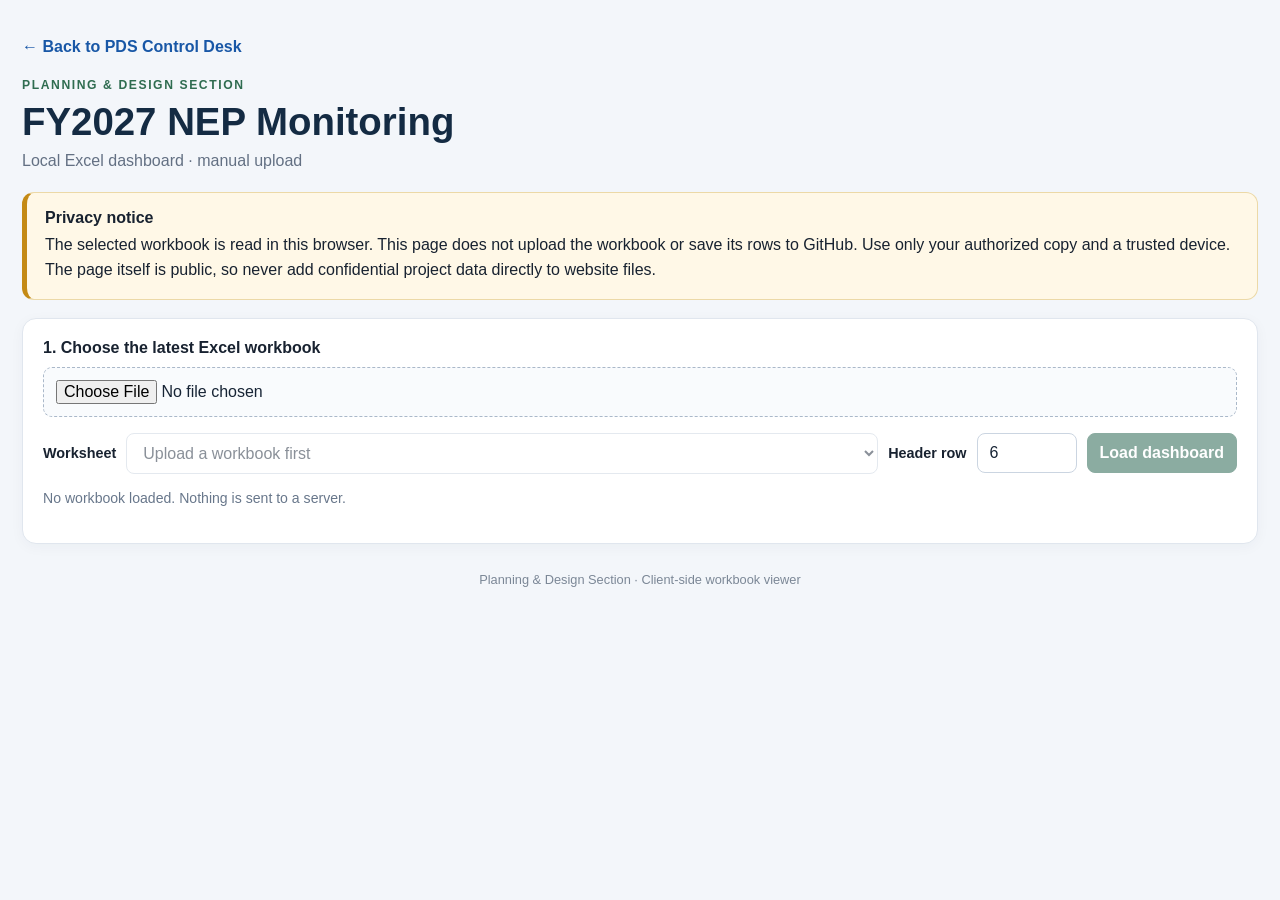
<file: excel-dashboard.html>
<!DOCTYPE html>
<html lang="en">
<head>
  <meta charset="UTF-8">
  <meta name="viewport" content="width=device-width, initial-scale=1">
  <meta name="robots" content="noindex,nofollow">
  <title>PDS | Local Excel Monitoring Dashboard</title>
  <link rel="stylesheet" href="excel-dashboard.css">
<script src="./vendor/xlsx.full.min.js"></script>
</head>
<body>
  <main class="wrap">
    <header class="top">
      <a class="back" href="./index.html">← Back to PDS Control Desk</a>
      <p class="eyebrow">PLANNING &amp; DESIGN SECTION</p>
      <h1>FY2027 NEP Monitoring</h1>
      <p class="sub">Local Excel dashboard · manual upload</p>
    </header>

    <section class="privacy" role="note">
      <strong>Privacy notice</strong>
      <p>The selected workbook is read in this browser. This page does not upload the workbook or save its rows to GitHub. Use only your authorized copy and a trusted device. The page itself is public, so never add confidential project data directly to website files.</p>
    </section>

    <section class="panel upload-panel">
      <label for="workbookFile">1. Choose the latest Excel workbook</label>
      <input id="workbookFile" type="file" accept=".xlsx,.xlsm,.xls">
      <div class="controls">
        <label for="sheetSelect">Worksheet</label>
        <select id="sheetSelect" disabled><option value="">Upload a workbook first</option></select>
        <label for="headerRow">Header row</label>
        <input id="headerRow" type="number" min="1" max="500" value="6" inputmode="numeric">
        <button id="loadSheet" disabled>Load dashboard</button>
      </div>
      <p class="hint" id="fileStatus" aria-live="polite">No workbook loaded. Nothing is sent to a server.</p>
    </section>

    <section id="dashboard" hidden>
      <div class="stats">
        <article class="stat"><span>Projects in view</span><strong id="totalProjects">0</strong></article>
        <article class="stat"><span>Total allocation (PHP)</span><strong id="totalAllocation">₱0</strong></article>
        <article class="stat"><span>With SARO update</span><strong id="withSaro">0</strong></article>
        <article class="stat"><span>Procurement statuses</span><strong id="statusCount">0</strong></article>
      </div>
      <section class="panel">
        <div class="table-tools">
          <label class="search-label" for="searchProjects">2. Search projects</label>
          <input id="searchProjects" type="search" placeholder="Search title, municipality, status…">
          <label for="statusFilter">Procurement status</label>
          <select id="statusFilter"><option value="">All statuses</option></select>
        </div>
        <p id="tableInfo" class="hint"></p>
        <div class="table-scroll">
          <table>
            <thead><tr>
              <th>Project title</th><th>Municipality</th><th>Allocation (PHP)</th><th>Procurement status</th><th>Contract status</th><th>Contract ID</th><th>Program</th><th>Plan</th><th>SARO update</th>
            </tr></thead>
            <tbody id="projectRows"><tr><td colspan="9" class="empty">Upload the workbook and load a worksheet to view projects.</td></tr></tbody>
          </table>
        </div>
      </section>
      <p class="footnote">For privacy, this page does not write changes back to Excel. Update the workbook in its approved location, then upload the latest copy here when you need to refresh this view.</p>
    </section>
    <footer>Planning &amp; Design Section · Client-side workbook viewer</footer>
  </main>
  <script src="excel-dashboard.js"></script>
</body>
</html>
</file>
<file: excel-dashboard.css>
:root{font-family:Inter,Segoe UI,Arial,sans-serif;color:#182230;background:#f3f6fa;font-synthesis:none}*{box-sizing:border-box}body{margin:0}.wrap{max-width:1440px;margin:auto;padding:28px 22px 40px}.top{padding:10px 0 22px}.back{color:#1857a6;text-decoration:none;font-weight:650}.eyebrow{margin:22px 0 8px;color:#2f6c50;font-size:.76rem;letter-spacing:.13em;font-weight:800}.top h1{font-size:clamp(1.7rem,3vw,2.6rem);margin:0;color:#142b43}.sub{margin:8px 0 0;color:#637083}.privacy{background:#fff8e7;border:1px solid #ecd9a7;border-left:5px solid #c48a15;border-radius:12px;padding:16px 18px;margin:0 0 18px}.privacy p{margin:6px 0 0;line-height:1.55}.panel{background:white;border:1px solid #e0e6ee;border-radius:14px;padding:20px;margin:18px 0;box-shadow:0 3px 14px #18334b0a}.upload-panel>label,.search-label{display:block;font-weight:750;margin-bottom:10px}.upload-panel input[type=file]{width:100%;padding:12px;border:1px dashed #aab8c9;border-radius:9px;background:#f9fbfd}.controls{display:grid;grid-template-columns:auto minmax(180px,1fr) auto 100px auto;align-items:center;gap:10px;margin-top:16px}.controls label,.table-tools label{font-weight:650;font-size:.9rem}input,select,button{font:inherit;border:1px solid #cbd5e1;border-radius:8px;padding:10px 12px;background:white;color:#172435;min-width:0}button{background:#195b45;border-color:#195b45;color:white;font-weight:700;cursor:pointer}button:disabled,select:disabled{opacity:.5;cursor:not-allowed}.hint{color:#68778b;font-size:.88rem;line-height:1.5}.stats{display:grid;grid-template-columns:repeat(4,minmax(0,1fr));gap:14px;margin:18px 0}.stat{background:white;border:1px solid #e0e6ee;border-radius:13px;padding:18px;min-width:0}.stat span{display:block;color:#617084;font-size:.85rem}.stat strong{display:block;margin-top:9px;font-size:clamp(1.2rem,2vw,1.8rem);overflow-wrap:anywhere;color:#173c31}.table-tools{display:grid;grid-template-columns:minmax(160px,.6fr) minmax(220px,1.5fr) auto minmax(180px,.8fr);gap:10px;align-items:center;margin-bottom:14px}.table-tools .search-label{margin:0}.table-scroll{overflow:auto;border:1px solid #e3e8ef;border-radius:9px}table{width:100%;border-collapse:collapse;min-width:1120px;font-size:.88rem}th,td{text-align:left;padding:11px 12px;border-bottom:1px solid #e7ebf0;vertical-align:top}th{position:sticky;top:0;background:#eef3f7;color:#304357;font-size:.78rem;text-transform:uppercase;letter-spacing:.035em;z-index:1}td:first-child{min-width:300px;max-width:460px;white-space:normal}td:nth-child(2){min-width:150px}td:nth-child(3){text-align:right;white-space:nowrap;font-variant-numeric:tabular-nums}.empty{text-align:center;color:#738094;padding:34px}.footnote{font-size:.86rem;line-height:1.5;color:#637083}footer{margin-top:28px;color:#7b8796;font-size:.8rem;text-align:center}@media(max-width:800px){.wrap{padding:18px 12px 30px}.controls,.table-tools{grid-template-columns:1fr}.stats{grid-template-columns:repeat(2,minmax(0,1fr))}.panel{padding:14px}}@media(max-width:420px){.stats{grid-template-columns:1fr 1fr}.stat{padding:12px}}
</file>
